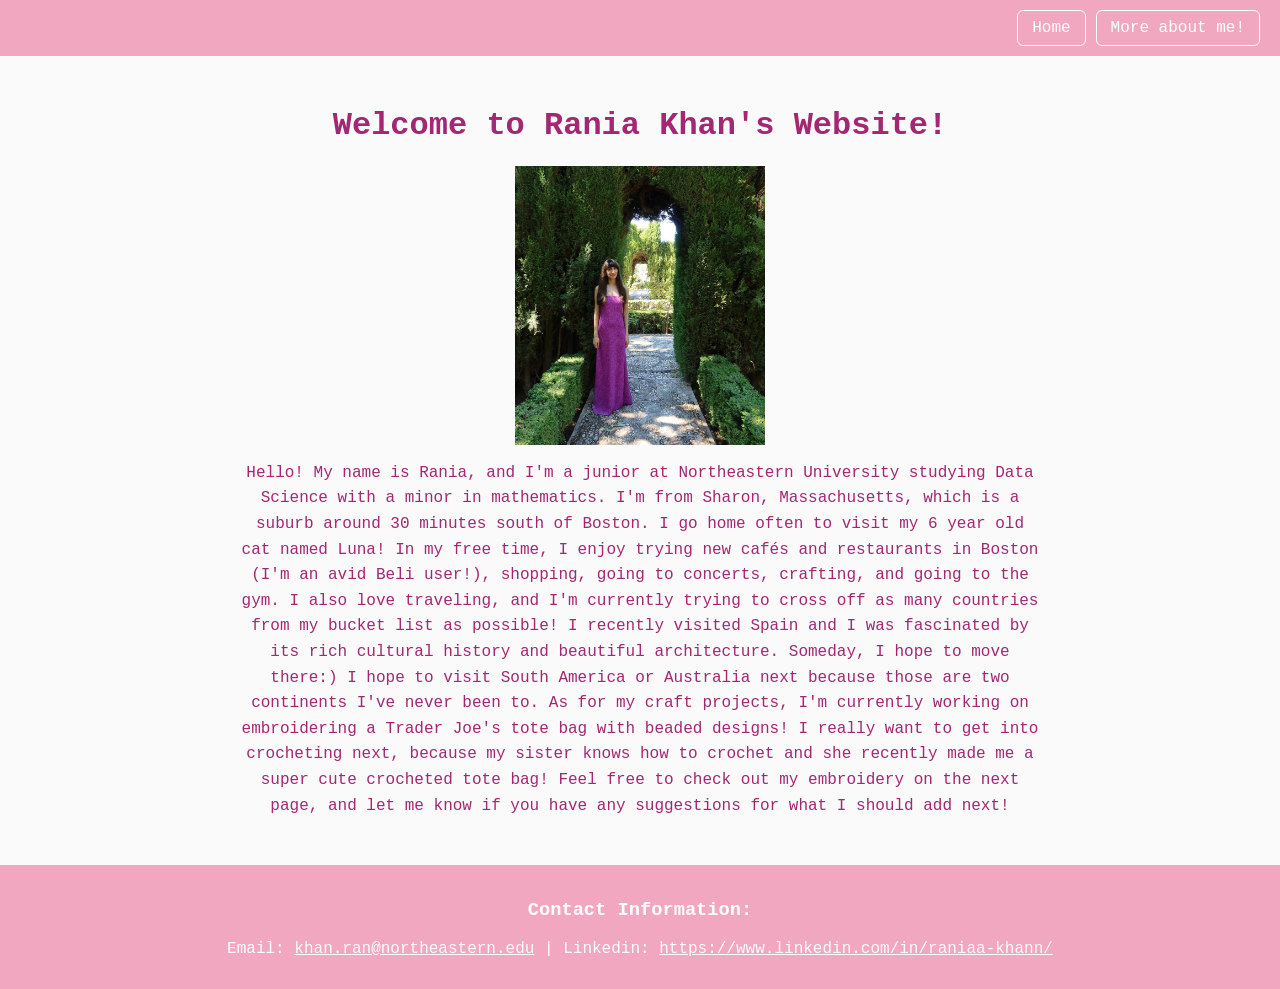
<file: index.html>
<!doctype html>
<html lang="en">
<head>
    <meta charset="utf-8">
    <title>Rania Khan's Website</title>
    <link rel="stylesheet" href="styles.css">
</head>
<body>
    <!-- Navigation header (shared by both pages) -->
    <div id="header" class="header">
        <a href="./index.html" class="container clickable" id="account-container">
        </a>
        <div class="container" id="pages-container">
            <a class="pages-btn clickable" href="./index.html">Home</a>
            <a class="pages-btn clickable" href="./secondpage.html">More about me!</a>
        </div>
    </div>

    <div class="container body-container">
        <!-- Main heading -->
        <h1>Welcome to Rania Khan's Website!</h1>

        <!-- Image -->
        <img src="personalphoto.JPG" alt="a photo of me" width="250px">

        <!-- Introduction -->
        <p>Hello! My name is Rania, and I'm a junior at Northeastern University
            studying Data Science with a minor in mathematics. I'm from Sharon, Massachusetts, which is a suburb around 30 minutes south of Boston. I go home often to visit my 6 year old cat named Luna! In my free time, I enjoy trying new cafés and restaurants in Boston (I'm an avid Beli user!),
            shopping, going to concerts, crafting, and going to the gym. I also love traveling, and I'm currently trying to cross off as many countries from my bucket list as possible! I recently visited Spain and I was fascinated by its rich cultural history and beautiful architecture. Someday, I hope
            to move there:) I hope to visit South America or Australia next because those are two continents I've never been to. As for my craft projects, I'm currently working on embroidering a Trader Joe's tote bag with beaded designs! I really want to get into crocheting next, because my sister knows how to crochet and 
            she recently made me a super cute crocheted tote bag! Feel free to check out my embroidery on the next page, and let me know if you have any 
            suggestions for what I should add next!</p>
    </div>

    <!-- Contact section -->
    <div id="footer" class="footer">
        <h3>Contact Information:</h3>
        <p>
            Email: <a href="khan.ran@northeastern.edu">khan.ran@northeastern.edu</a> |
            Linkedin: <a href="https://www.linkedin.com/in/raniaa-khann/">https://www.linkedin.com/in/raniaa-khann/</a>
        </p>
    </div>
</body>
</html>
</file>
<file: styles.css>
/* Whole page: font, colors, and centered text */
body {
  margin: 0;
  font-family: 'Poppins', Courier, monospace;
  color: #a32772;
  background: #fafafa;
  text-align: center;
}

/* Header bar at the top */
.header {
  display: flex;
  align-items: center;
  justify-content: space-between;
  padding: 10px 20px;
  background: #f2a7c0;
  color: white;
}

.header h2 {
  margin: 0;
}

/* Containers line their contents up in a row */
.container {
  display: flex;
  align-items: center;
}

/* Navigation buttons */
#pages-container {
  gap: 10px;
}

.pages-btn {
  color: white;
  text-decoration: none;
  padding: 8px 14px;
  border: 1px solid white;
  border-radius: 6px;
}

.pages-btn:hover {
  background: white;
  color: #2c3e50;
}

/* Main content: stacked in a centered column */
.body-container {
  flex-direction: column;
  max-width: 800px;
  margin: 0 auto;
  padding: 30px 20px;
}

.body-container p {
  line-height: 1.6;
}

/* Keep images from overflowing on small screens */
img {
  max-width: 100%;
}

/* Center lists as a block, but keep items aligned */
ul, ol {
  display: inline-block;
  text-align: left;
}

/* Footer / contact section */
.footer {
  background: #f2a7c0;
  color: white;
  padding: 15px;
}

.footer a {
  color: #fafafa;
}

svg text {
  font-family: 'Poppins', Courier, monospace;
  fill: #a32772;
}

svg {
  color: #a32772;
}
</file>
